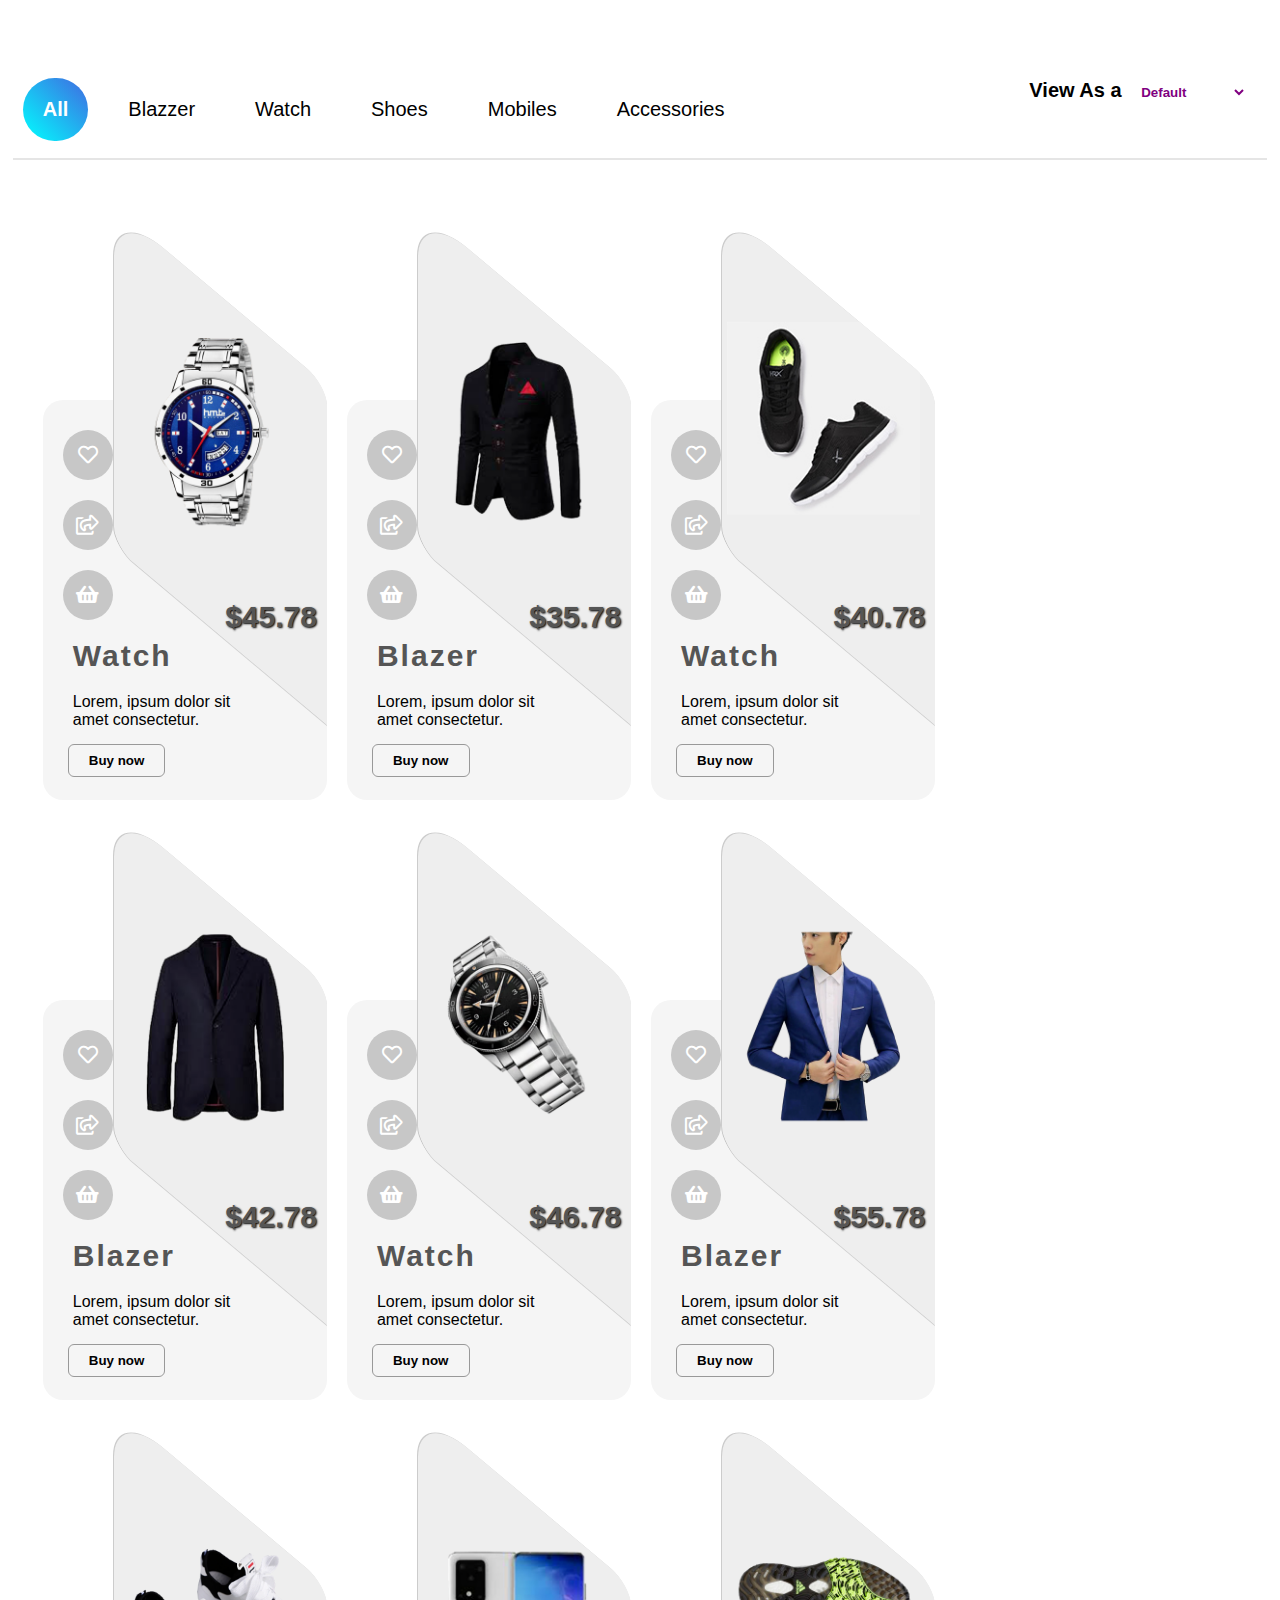
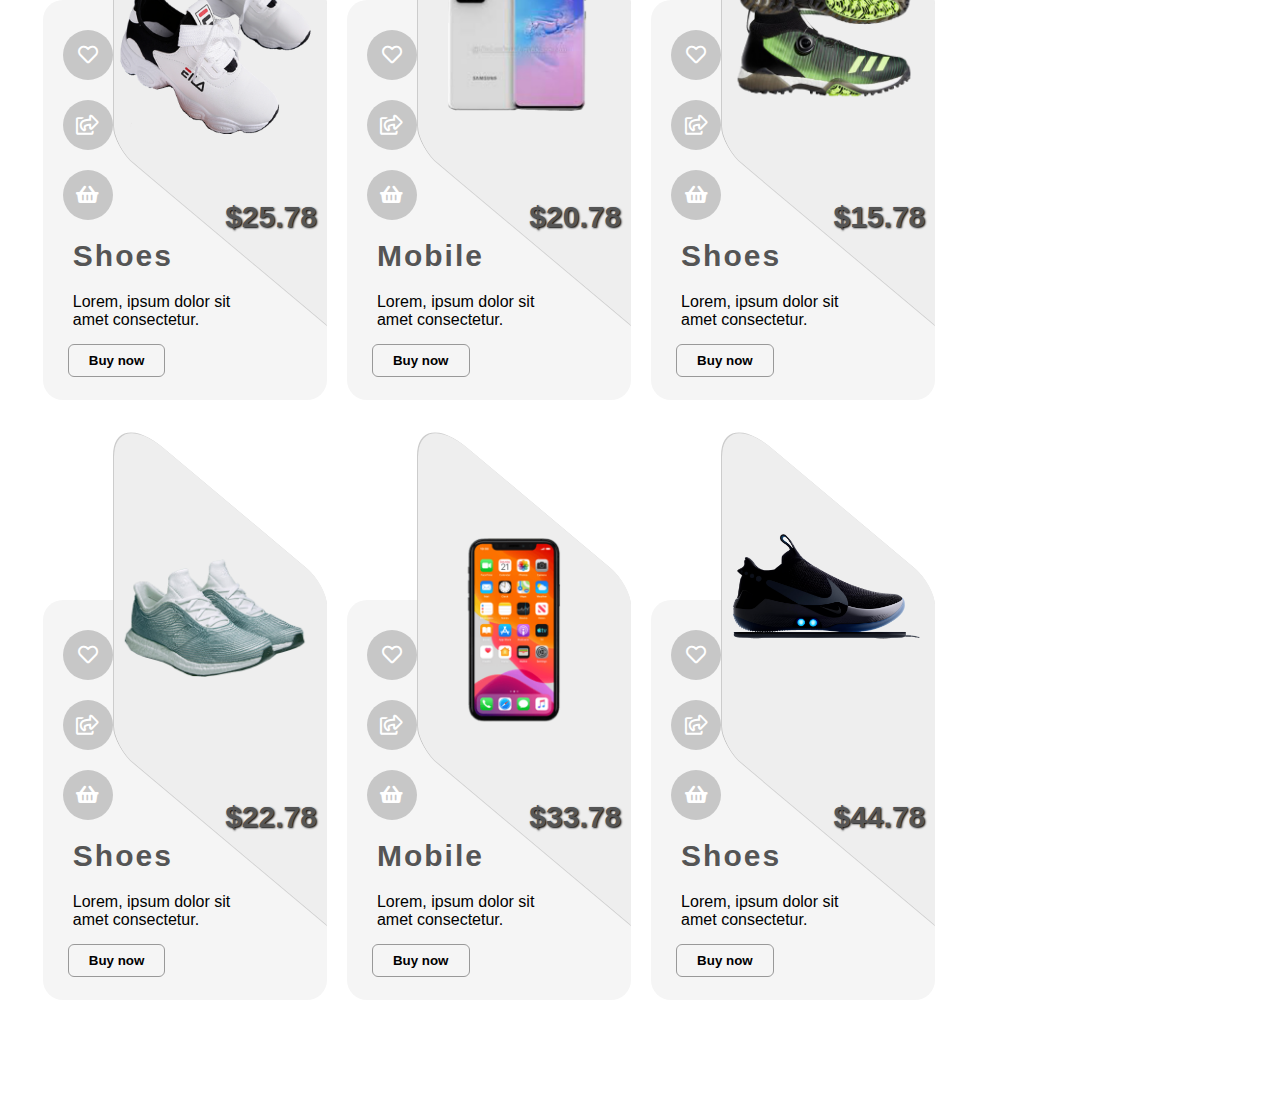
<file: index2.html>
<!DOCTYPE html>
<html lang="en">
<head>
	<meta charset="UTF-8">
	<title>Filter Product</title>
	<link rel="stylesheet" type="text/css" href="fontawesome-5/fontawesome-css/all.css">
	<link rel="stylesheet" type="text/css" href="css/style.css">
</head>
<body>

	<main>
		<header>
			<ul class="indicator">
				<li data-filter="all" class="active"><a href="index.html">All</a></li>
				<li data-filter="Blazer"><a href="#">Blazzer</a></li>
				<li data-filter="Watch"><a href="#">Watch</a></li>
				<li data-filter="Shoes"><a href="#">Shoes</a></li>
				<li data-filter="Mobile"><a href="#">Mobiles</a></li>
				<li data-filter="Accessories"><a href="#">Accessories</a></li>
			</ul>
			<div class="filter-condition">
				<span>View As a</span>
				<select name="" id="select">
					<option value="Default">Default</option>
					<option value="LowToHigh">Low to high</option>
					<option value="HighToLow">High to low</option>
				</select>
			</div>
		</header>
		<div class="product-field">
			<ul class="items">
				<li data-category="" data-price="">
					<picture>
						<img src="image/wa1.png" alt="">
					</picture>
					<div class="detail">
						<p class="icon">
						   <span><i class="far fa-heart"></i></span>
						   <span><i class="far fa-share-square"></i></span>
						   <span><i class="fas fa-shopping-basket"></i></span>
						</p>
						<strong>Watch</strong>
						<span>Lorem, ipsum dolor sit amet consectetur.</span>
						<small>Buy now</small>
					</div>
					<h4>$45.78</h4>
				</li>
				<li data-category="" data-price="">
					<picture>
						<img src="image/bz1.png" alt="">
					</picture>
					<div class="detail">
						<p class="icon">
						   <span><i class="far fa-heart"></i></span>
						   <span><i class="far fa-share-square"></i></span>
						   <span><i class="fas fa-shopping-basket"></i></span>
						</p>
						<strong>Blazer</strong>
						<span>Lorem, ipsum dolor sit amet consectetur.</span>
						<small>Buy now</small>
					</div>
					<h4>$35.78</h4>
				</li>
				<li data-category="" data-price="">
					<picture>
						<img src="image/1.jpg" alt="">
					</picture>
					<div class="detail">
						<p class="icon">
						   <span><i class="far fa-heart"></i></span>
						   <span><i class="far fa-share-square"></i></span>
						   <span><i class="fas fa-shopping-basket"></i></span>
						</p>
						<strong>Watch</strong>
						<span>Lorem, ipsum dolor sit amet consectetur.</span>
						<small>Buy now</small>
					</div>
					<h4>$40.78</h4>
				</li>
				<li data-category="" data-price="">
					<picture>
						<img src="image/bz2.png" alt="">
					</picture>
					<div class="detail">
						<p class="icon">
						   <span><i class="far fa-heart"></i></span>
						   <span><i class="far fa-share-square"></i></span>
						   <span><i class="fas fa-shopping-basket"></i></span>
						</p>
						<strong>Blazer</strong>
						<span>Lorem, ipsum dolor sit amet consectetur.</span>
						<small>Buy now</small>
					</div>
					<h4>$42.78</h4>
				</li>
				<li data-category="" data-price="">
					<picture>
						<img src="image/wa3.png" alt="">
					</picture>
					<div class="detail">
						<p class="icon">
						   <span><i class="far fa-heart"></i></span>
						   <span><i class="far fa-share-square"></i></span>
						   <span><i class="fas fa-shopping-basket"></i></span>
						</p>
						<strong>Watch</strong>
						<span>Lorem, ipsum dolor sit amet consectetur.</span>
						<small>Buy now</small>
					</div>
					<h4>$46.78</h4>
				</li>
				<li data-category="" data-price="">
					<picture>
						<img src="image/bz4.png" alt="">
					</picture>
					<div class="detail">
						<p class="icon">
						   <span><i class="far fa-heart"></i></span>
						   <span><i class="far fa-share-square"></i></span>
						   <span><i class="fas fa-shopping-basket"></i></span>
						</p>
						<strong>Blazer</strong>
						<span>Lorem, ipsum dolor sit amet consectetur.</span>
						<small>Buy now</small>
					</div>
					<h4>$55.78</h4>
				</li>
				<li data-category="" data-price="">
					<picture>
						<img src="image/so.png" alt="">
					</picture>
					<div class="detail">
						<p class="icon">
						   <span><i class="far fa-heart"></i></span>
						   <span><i class="far fa-share-square"></i></span>
						   <span><i class="fas fa-shopping-basket"></i></span>
						</p>
						<strong>Shoes</strong>
						<span>Lorem, ipsum dolor sit amet consectetur.</span>
						<small>Buy now</small>
					</div>
					<h4>$25.78</h4>
				</li>
				<li data-category="" data-price="">
					<picture>
						<img src="image/samsung.png" alt="">
					</picture>
					<div class="detail">
						<p class="icon">
						   <span><i class="far fa-heart"></i></span>
						   <span><i class="far fa-share-square"></i></span>
						   <span><i class="fas fa-shopping-basket"></i></span>
						</p>
						<strong>Mobile</strong>
						<span>Lorem, ipsum dolor sit amet consectetur.</span>
						<small>Buy now</small>
					</div>
					<h4>$20.78</h4>
				</li>
				<li data-category="" data-price="">
					<picture>
						<img src="image/so1.png" alt="">
					</picture>
					<div class="detail">
						<p class="icon">
						   <span><i class="far fa-heart"></i></span>
						   <span><i class="far fa-share-square"></i></span>
						   <span><i class="fas fa-shopping-basket"></i></span>
						</p>
						<strong>Shoes</strong>
						<span>Lorem, ipsum dolor sit amet consectetur.</span>
						<small>Buy now</small>
					</div>
					<h4>$15.78</h4>
				</li>
				<li data-category="" data-price="">
					<picture>
						<img src="image/so2.png" alt="">
					</picture>
					<div class="detail">
						<p class="icon">
						   <span><i class="far fa-heart"></i></span>
						   <span><i class="far fa-share-square"></i></span>
						   <span><i class="fas fa-shopping-basket"></i></span>
						</p>
						<strong>Shoes</strong>
						<span>Lorem, ipsum dolor sit amet consectetur.</span>
						<small>Buy now</small>
					</div>
					<h4>$22.78</h4>
				</li>
				<li data-category="" data-price="">
					<picture>
						<img src="image/one.png" alt="">
					</picture>
					<div class="detail">
						<p class="icon">
						   <span><i class="far fa-heart"></i></span>
						   <span><i class="far fa-share-square"></i></span>
						   <span><i class="fas fa-shopping-basket"></i></span>
						</p>
						<strong>Mobile</strong>
						<span>Lorem, ipsum dolor sit amet consectetur.</span>
						<small>Buy now</small>
					</div>
					<h4>$33.78</h4>
				</li>
				<li data-category="" data-price="">
					<picture>
						<img src="image/so3.png" alt="">
					</picture>
					<div class="detail">
						<p class="icon">
						   <span><i class="far fa-heart"></i></span>
						   <span><i class="far fa-share-square"></i></span>
						   <span><i class="fas fa-shopping-basket"></i></span>
						</p>
						<strong>Shoes</strong>
						<span>Lorem, ipsum dolor sit amet consectetur.</span>
						<small>Buy now</small>
					</div>
					<h4>$44.78</h4>
				</li>
			</ul>
		</div>
	</main>

</body>
</html>
<script type="text/javascript" src="js/main.js"></script>
</file>
<file: css/style.css>
:root{
			--gra: linear-gradient(45deg, cyan, royalblue);
		}
		*{
			padding: 0;
			margin: 0;
			box-sizing: border-box;
		}
		main{
			width: 98%;
			background: white;
			margin: 60px auto;
			font-family: sans-serif;
		}
		header{
			width: 100%;
			height: 100px;
			border-bottom: 2px solid #e5e5e5;
			display: flex;
			align-items: center;
			justify-content: space-between;
		}
		header ul li{
			list-style: none;
			padding: 20px;
			margin: 10px;
			float: left;
			font-size: 20px;
			border-radius: 35px;
			/*background: red;*/

		}
		header ul li a{
			color: inherit;
			text-decoration: none;
		}
		header ul li.active{
			background: var(--gra);
		}
		header ul li.active a{
			color: white;
			font-weight: bold;
		}
		.filter-condition{
			padding: 20px;
			height: 100px;
			font-size: 20px;
			font-weight: bold;
		}
		.filter-condition select{
			width: 120px;
		    padding: 0 0 0 10px;
		    border: none;
		    outline: none;
		    font-weight: bold;
		    color: purple;
		    background: transparent;
		    cursor: pointer;
		}
		.product-field{
			padding: 40px 20px;
		}
		.product-field ul{
			width: 100%;
			display: flex;
			flex-wrap: wrap;
		}
		.product-field ul li{
			list-style: none;
			width: 23.4%;
			height: 400px;
			transition: 0.5s all;
			background: whitesmoke;
			/*overflow: hidden;*/
			border-radius: 20px;
			padding: 10px;
			margin: 200px 10px 0 10px;
			position: relative;
		}
		picture{
			background: #eee;
			padding: 5px;
		    position: absolute;
		    right: 0;
		    bottom: 41%;
		    width: 75%;
		    height: 85%;
		    border-radius: 50px 20px 0 20px;
		    transform: skewY(40deg);
		    overflow: hidden;
		    box-shadow: 0px 1px 0px #00000020, -1px 0px 0px #ccc;
		}
		picture img {
		  width: 95%;
		  z-index: 1;
		  transform: skewY(-40deg);
		  padding: 25px 0 0 0;
		}
		.detail{
			width: 100%;
			height: 100%;
		}
		.detail .icon{
			width: 30%;
		    height: 55%;
		    padding: 20px 5px;
		}
		.icon span{
			background: #00000030;
		    display: inline-block;
		    width: 50px;
		    height: 50px;
		    line-height: 50px;
		    text-align: center;
		    padding: 0;
		    border-radius: 50%;
		    margin: 0 0 20px 5px;
		    font-size: 20px;
		    color: white;
		}
		.icon span:hover{
			background: var(--gra);
			cursor: pointer;
		}
		.detail > strong{
			display: inherit;
			margin: 20px;
			font-size: 30px;
			letter-spacing: 2px;
			color: #555;
		}
		.detail > span{
			display: inherit;
			padding: 0 20px;
    		width: 80%;
		}
		.detail small{
			display: inline-block;
		    padding: 8px 20px;
		    margin: 15px;
		    font-weight: bold;
		    border-radius: 6px;
		    border: 1px solid #999;
		    cursor: pointer;
		}
		.detail small:hover{
			    background: var(--gra);
			    color: white;
			    border-color: cyan;
		}
		li h4{
		    position: absolute;
		    right: 10px;
		    top: 50%;
		    font-size: 30px;
		    color: #555;
		    text-shadow: 1px 1px 2px black;
		}
</file>
